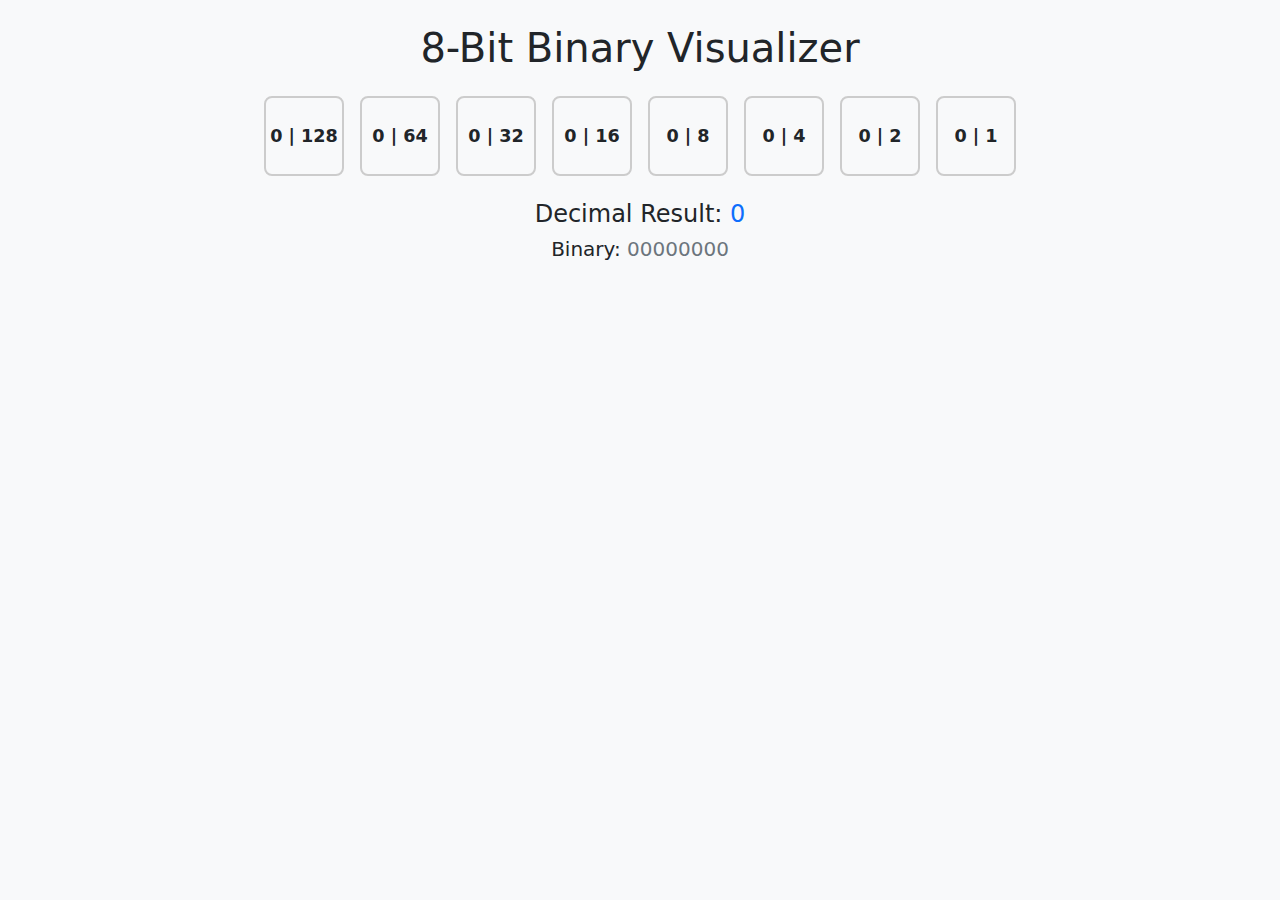
<file: 8-Bit Binary Visualizer App/index.html>
<!DOCTYPE html>
<html lang="en">

<head>
    <meta charset="UTF-8" />
    <meta name="viewport" content="width=device-width, initial-scale=1.0" />
    <title>8-Bit Visualizer</title>
    <link href="https://cdn.jsdelivr.net/npm/bootstrap@5.3.0/dist/css/bootstrap.min.css" rel="stylesheet" />
    <link rel="stylesheet" href="style.css" />
</head>

<body class="bg-light text-center py-4">

    <div class="container">
        <h1 class="mb-4">8-Bit Binary Visualizer</h1>


        <div class="d-flex flex-wrap justify-content-center gap-3 mb-4">
            <div class="bit" data-power="128"></div>
            <div class="bit" data-power="64"></div>
            <div class="bit" data-power="32"></div>
            <div class="bit" data-power="16"></div>
            <div class="bit" data-power="8"></div>
            <div class="bit" data-power="4"></div>
            <div class="bit" data-power="2"></div>
            <div class="bit" data-power="1"></div>
        </div>

        <div class="mb-3">
            <h4>Decimal Result: <span class="result text-primary">0</span></h4>
            <h5>Binary: <span class="binary text-secondary">00000000</span></h5>

        </div>
    </div>

    <script src="index.js"></script>
</body>

</html>
</file>
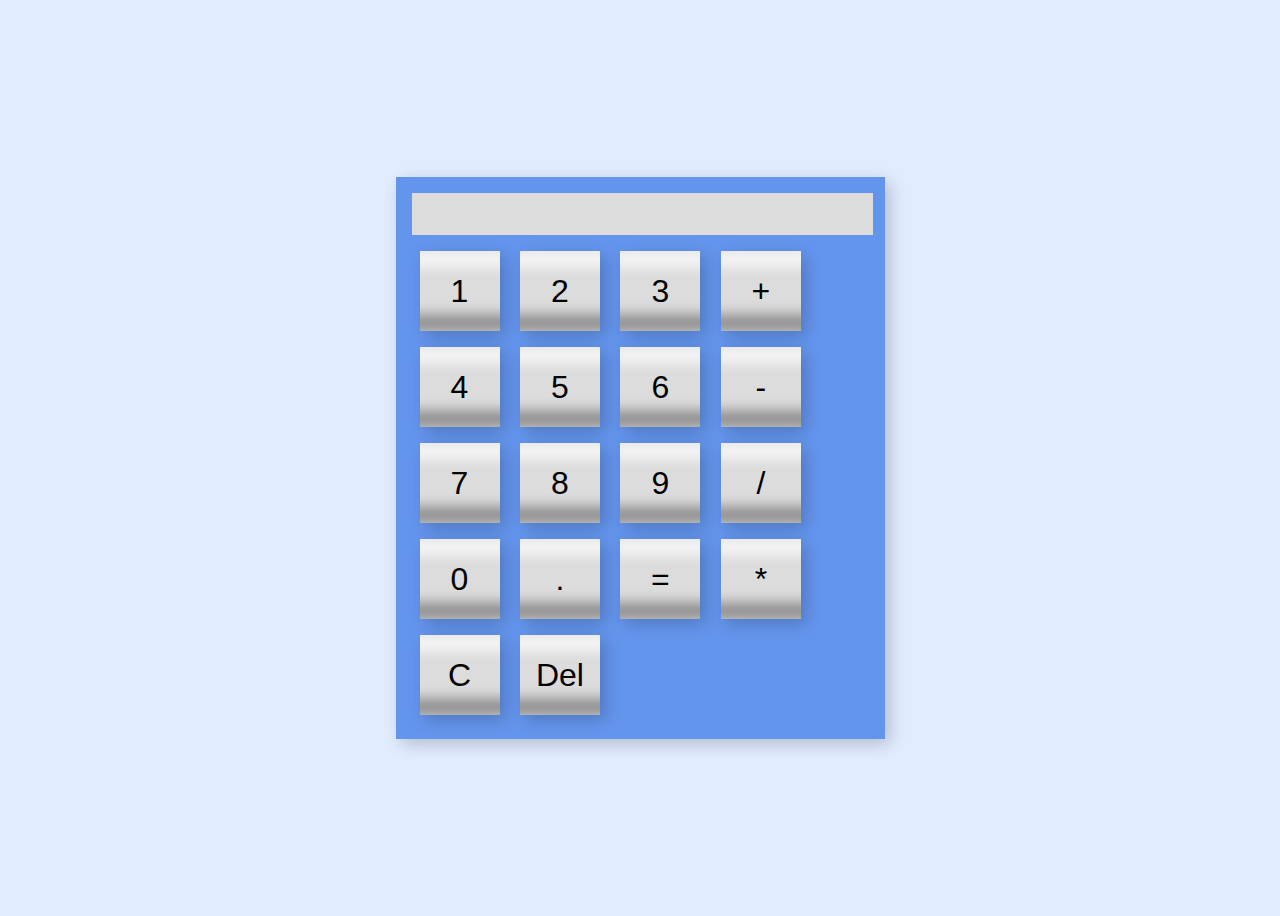
<file: Calculator App/index.html>
<!DOCTYPE html>
<html lang="en">
<head>
    <meta charset="UTF-8">
    <meta name="viewport" content="width=device-width, initial-scale=1.0">
    <link rel="stylesheet" href="style.css">
    <title>Document</title>
</head>
<body>

    <div class="container">
        <div class="calculator">
            <input type="text" disabled class="input-field">
            <br>
            <button class="input-button">1</button>
            <button class="input-button">2</button>
            <button class="input-button">3</button>
            <button class="input-button">+</button>
            <br>
            <button class="input-button">4</button>
            <button class="input-button">5</button>
            <button class="input-button">6</button>
            <button class="input-button">-</button>
            <br>
            <button class="input-button">7</button>
            <button class="input-button">8</button>
            <button class="input-button">9</button>
            <button class="input-button">/</button>
            <br>
            <button class="input-button">0</button>
            <button class="input-button">.</button>
            <button class="eval-button">=</button>
            <button class="input-button">*</button>
            <br>
            <button class="clear-button">C</button>
            <button class="delete-button">Del</button>
        </div>
    </div>

    <script src="index.js"></script>
</body>
</html>
</file>
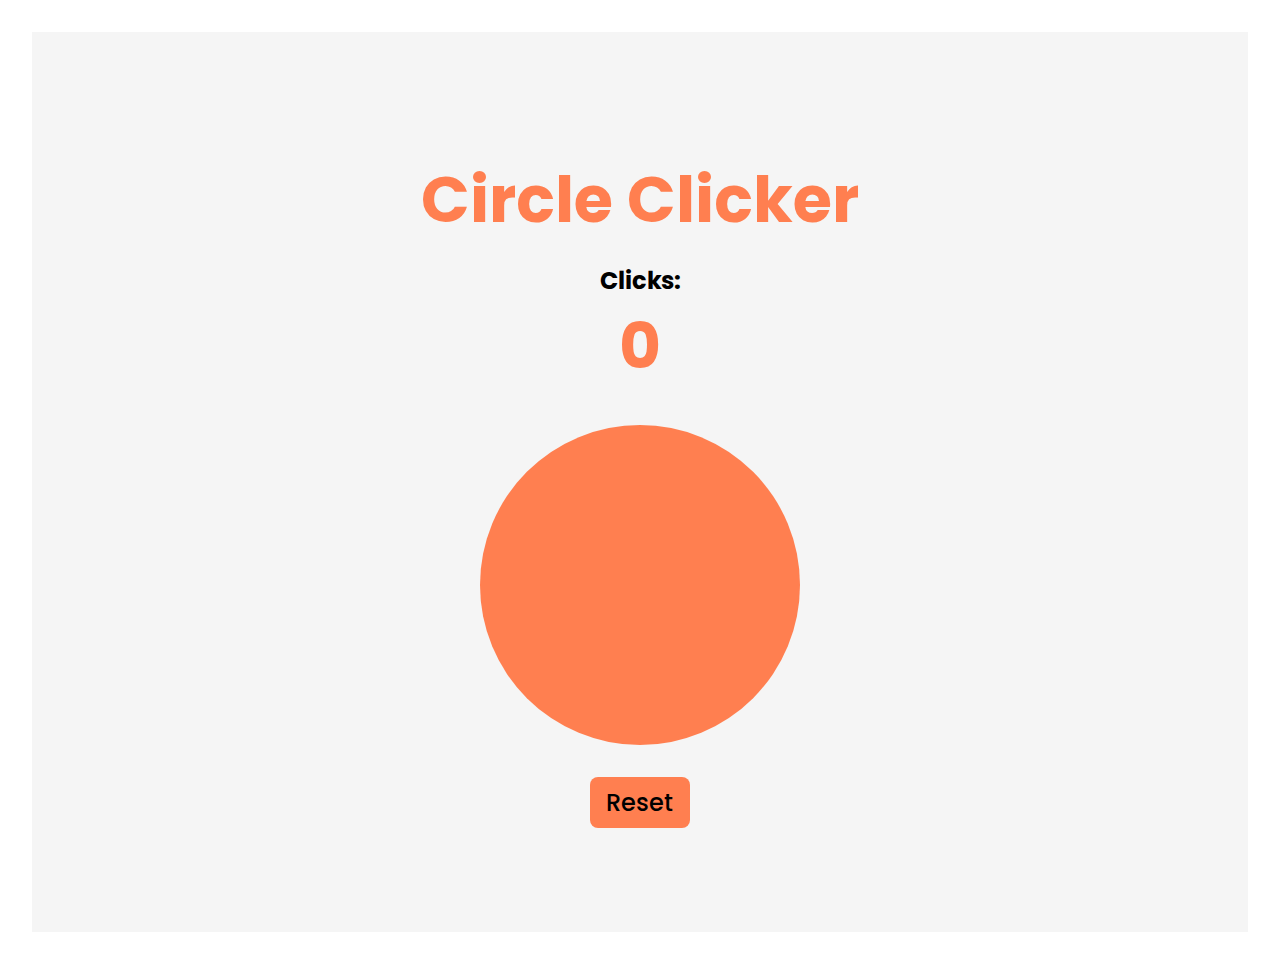
<file: Circle Clicker/index.html>
<!DOCTYPE html>
<html lang="en">
<head>
    <meta charset="UTF-8">
    <meta name="viewport" content="width=device-width, initial-scale=1.0">
    <link rel="stylesheet" href="style.css">
    <title>Document</title>
</head>
<body>
    
    <div class="container">
        <div class="labels-container">
            <h1>Circle Clicker</h1>
            <div class="inner-container">
                <h2>Clicks:</h2>
                <h2 class="points">0</h2>
            </div>
        </div>
        <div class="cookie"></div>
        <button class="button">Reset</button>
    </div>

    <script src="index.js"></script>
</body>
</html>
</file>
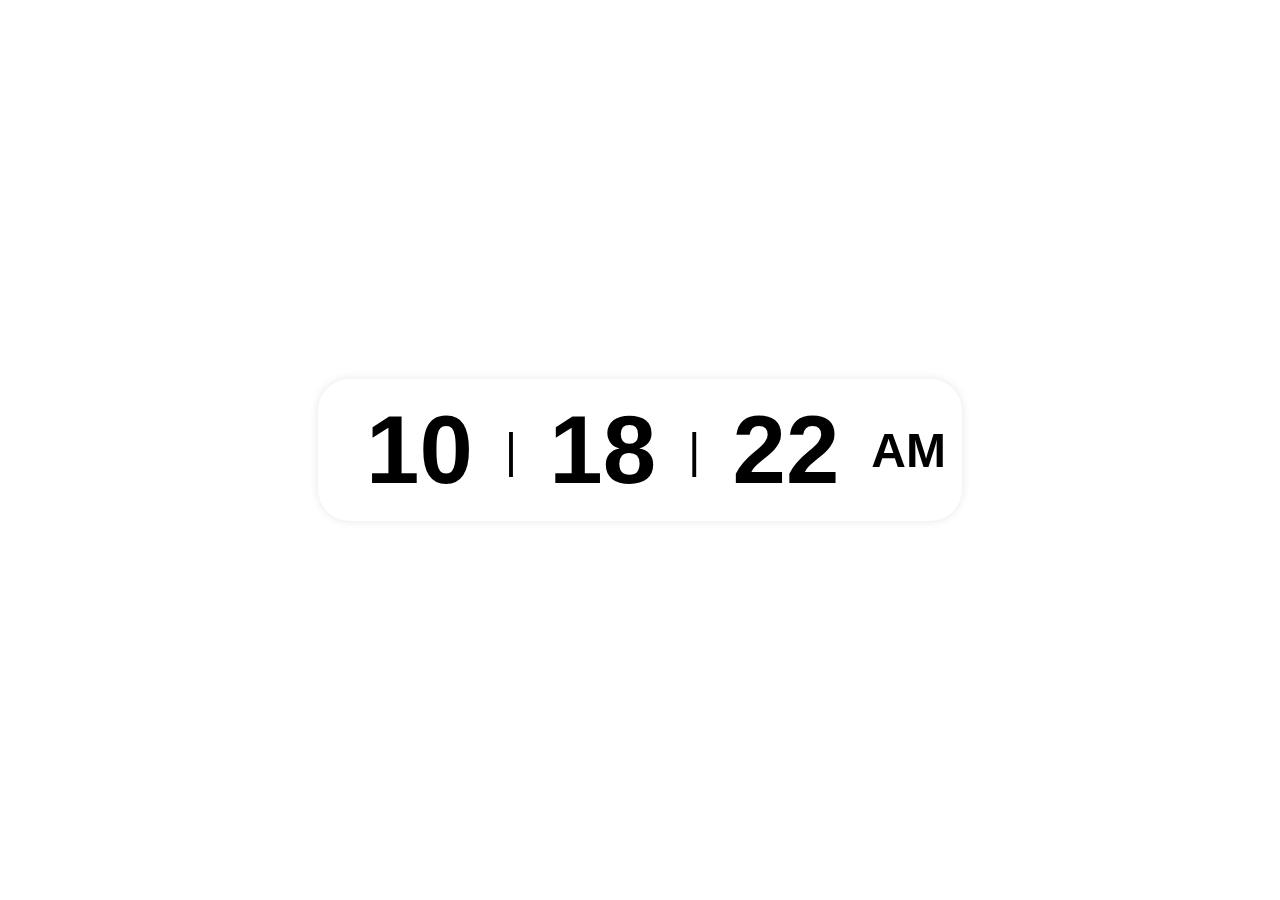
<file: Clock App/index.html>
<!DOCTYPE html>
<html lang="en">
<head>
    <meta charset="UTF-8">
    <meta name="viewport" content="width=device-width, initial-scale=1.0">
    <link rel="preconnect" href="https://fonts.googleapis.com">
    <link rel="preconnect" href="https://fonts.gstatic.com" crossorigin>
    <link href="https://fonts.googleapis.com/css2?family=Dela+Gothic+One&display=swap" rel="stylesheet">
    <link rel="stylesheet" href="style.css">
    <title>Document</title>
</head>
<body>

    <div class="clock">
        <div class="inner-container">
            <div class="block">
                <h1 class="hours">00</h1>
            </div>
            |
            <div class="block">
                <h1 class="minutes">00</h1>
            </div>
            |
            <div class="block">
                <h1 class="seconds">00</h1>
            </div>
            <span class="time-type"></span>
        </div>
        
    </div>
    <script src="index.js"></script>
</body>
</html>
</file>
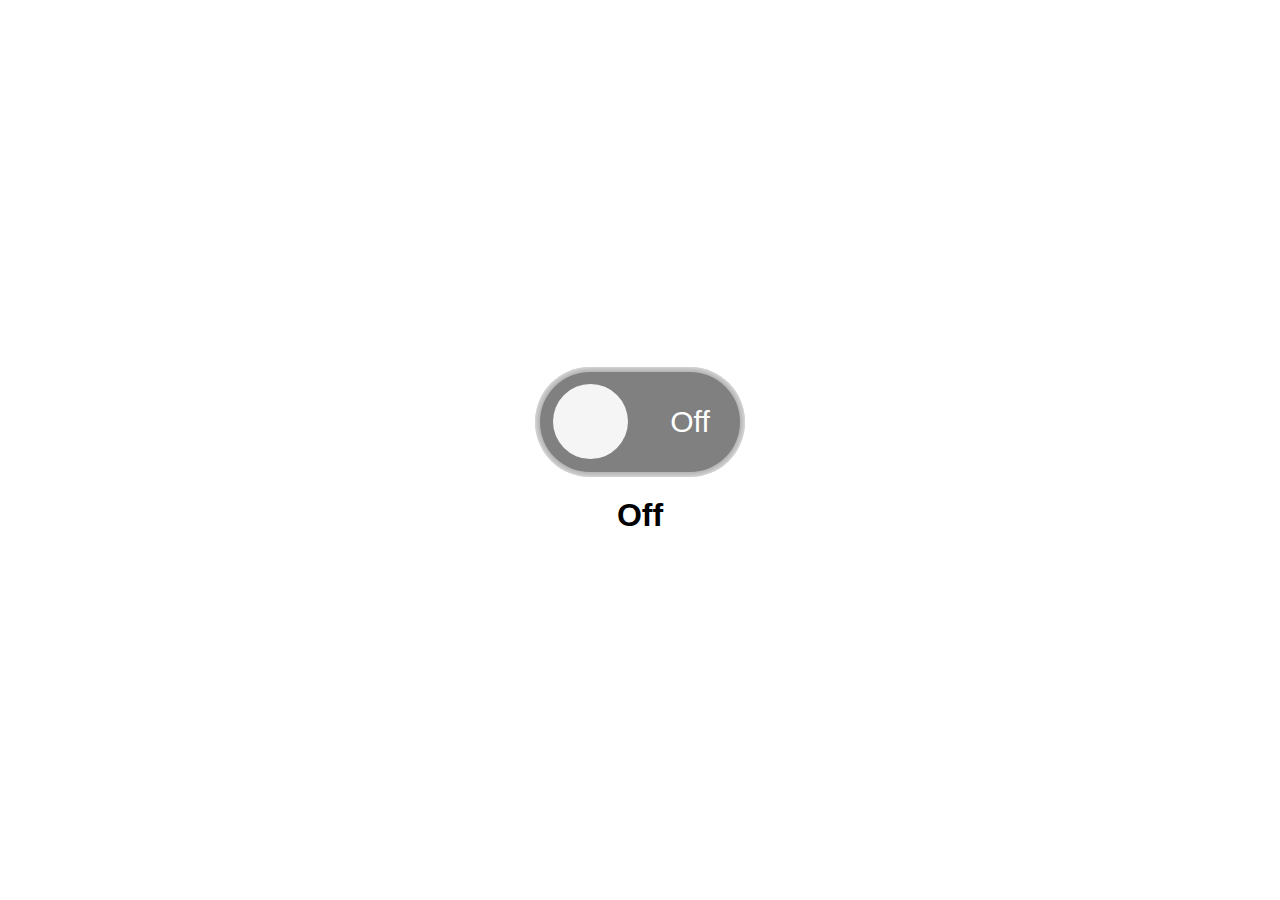
<file: Custom Switch/index.html>
<!DOCTYPE html>
<html lang="en">
<head>
    <meta charset="UTF-8">
    <meta name="viewport" content="width=device-width, initial-scale=1.0">
    <link rel="stylesheet" href="style.css">
    <title>Document</title>
</head>
<body>
    <div class="switch-container">
        <div class="switch-body">
            <span class="switch-state">Off</span>
            <div class="switch-circle"></div>
        </div>
    </div>
    <h1 class="switch-text">Off</h1>
    <script src="index.js"></script>
</body>
</html>
</file>
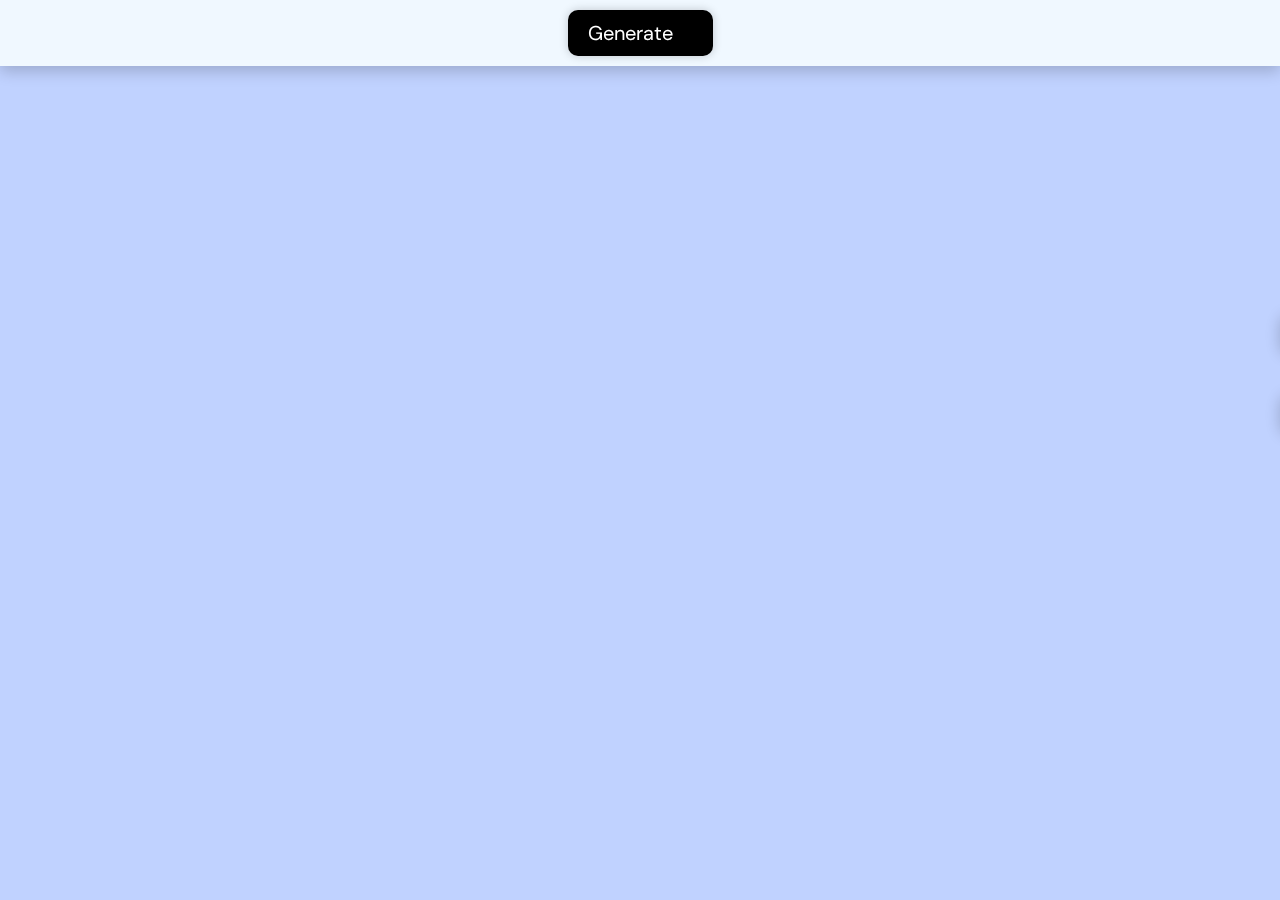
<file: Image show generator App/index.html>
<!DOCTYPE html>
<html lang="en">

<head>
    <meta charset="UTF-8">
    <meta name="viewport" content="width=device-width, initial-scale=1.0">
    <link rel="stylesheet" href="https://cdnjs.cloudflare.com/ajax/libs/font-awesome/6.6.0/css/all.min.css"
        integrity="sha512-Kc323vGBEqzTmouAECnVceyQqyqdsSiqLQISBL29aUW4U/M7pSPA/gEUZQqv1cwx4OnYxTxve5UMg5GT6L4JJg=="
        crossorigin="anonymous" referrerpolicy="no-referrer" />
    <style>
        @import url('https://fonts.googleapis.com/css2?family=DM+Sans:ital,opsz,wght@0,9..40,100..1000;1,9..40,100..1000&display=swap');

        :root {
            --transition-time: .2s ease-in-out;
        }

        * {
            margin: 0;
            padding: 0;
            box-sizing: border-box;
            font-family: 'Dm Sans', sans-serif;
        }

        section {
            min-height: 100vh;
            position: relative;
            padding: 130px 80px;
            display: flex;
            gap: 40px;
            justify-content: center;
            align-content: center;
            align-items: center;
            flex-wrap: wrap;
            background-color: #c0d2ff;
        }

        .card-desc {
            padding-bottom: 40px;
        }

        .card {
            background-color: whitesmoke;
            color: black;
            width: 400px;
            border-radius: 15px;
            overflow: clip;
            transition: var(--transition-time);
            cursor: pointer;
            position: relative;
        }

        .card:hover {
            translate: 0 -1%;
            box-shadow: 0px 5px 15px rgba(0, 0, 0, .2);
        }

        .card-title {
            margin-bottom: 20px;
        }

        .img-div {
            background-color: transparent;
        }


        img {
            width: 100%;
            border-bottom: solid gainsboro;
            box-shadow: 0rem 0rem 1rem rgba(0, 0, 0, .5);
        }

        .card-content {
            padding: 20px;
        }

        .dl-btn {
            position: absolute;
            width: 100%;
            border: none;
            background-color: rgba(0, 0, 0, 0.1);
            color: white;
            padding: 6px;
            backdrop-filter: blur(20px);
            translate: 0 -150%;
            transition: var(--transition-time);
            cursor: pointer;
            font-size: 18px;
        }

        .dl-btn:hover {
            background-color: rgba(0, 0, 0, 0.2);
        }

        .dl-btn:active {
            transition: .1s;
            background-color: rgba(0, 0, 0, 0.3);
        }

        .card:hover .dl-btn {
            translate: 0 50%;
        }

        .gen-btn {
            font-size: 20px;
            padding: 10px 20px;
            border-radius: 10px;
            background-color: black;
            color: white;
            transition: var(--transition-time);
            cursor: pointer;
            z-index: 1000;
            box-shadow: 0 0 10px rgba(0, 0, 0, .2);
            border: none;
            display: flex;
            justify-content: center;
            align-items: center;
            gap: 20px;
        }

        .gen-btn:hover {
            background-color: white;
            color: black;
        }

        .gen-btn:active {
            transition: .1s;
            background-color: rgb(236, 236, 236);
        }

        .card-url {
            color: cornflowerblue;
            transition: var(--transition-time);
            text-decoration: none;
        }

        .card-url:hover {
            text-decoration: underline;
        }

        .msg-box {
            background-color: rgba(255, 255, 255, .3);
            backdrop-filter: blur(10px);
            padding: 20px;
            border-left: 4px solid;
            bottom: 0;
            margin: 20px;
            right: -150%;
            transition: var(--transition-time);
            z-index: 1;
            position: fixed;
            margin-right: 0;
        }

        .msg-desc {
            margin-bottom: 20px;
        }

        .hidden {
            display: none;
        }

        .search-box {
            position: absolute;
            left: 10%;
            font-size: 18px;
            z-index: 1000;
            border-radius: 10px;
            background-color: whitesmoke;
            display: flex;
            align-items: center;
            justify-content: space-between;
            box-shadow: 0 5px 15px rgba(0, 0, 0, 0.2);
            display: none;
            translate: -150% 0;
            transition: var(--transition-time);

        }

        .search-input {
            border-radius: 10px;
            border: none;
            padding: 10px;
            outline: none;
            font-size: 18px;
            border-top-left-radius: 0;
            border-bottom-left-radius: 0;
        }

        .srch-btn {
            border: none;
            font-size: 20px;
            padding: 10px 15px;
            border-radius: 10px;
            cursor: pointer;
            border-top-right-radius: 0;
            border-bottom-right-radius: 0;
        }

        .srch-btn:hover {
            background-color: gainsboro;
        }

        .srch-btn:active {
            transition: .1s;
            background-color: grey;
            color: white;
        }

        @keyframes fadeInLeft {
            from {
                display: none;
                translate: -150% 0;
            }

            to {
                display: block;
                translate: 0% 0%;
            }
        }

        @keyframes fadeInRight {
            from {
                display: none;
                translate: 150% 0;
            }

            to {
                display: flex;
                translate: 0% 0%;
            }
        }

        .nav {
            display: flex;
            align-items: center;
            justify-content: center;
            flex-direction: row-reverse;
            width: 100%;
            background-color: aliceblue;
            box-shadow: 0 5px 15px rgba(0, 0, 0, 0.2);
            position: fixed;
            top: 0;
            padding: 10px;
            z-index: 1000;
        }

        @media (max-width: 800px) {
            .search-box {
                left: 0;
                margin-left: 10px;
            }

            .search-input {
                width: 80px;
            }

            .srch-btn {
                border-radius: 10px;
                left: 0;
            }

            .nav {
                justify-content: space-between;
            }
        }

        .hovering-btns {
            position: fixed;
            bottom: 50%;
            right: 0;
            margin: 20px;
            display: flex;
            flex-direction: column;
            gap: 40px;
            translate: 150% 0;
        }

        .hovering-btns button {
            font-size: 20px;
            aspect-ratio: 1;
            padding: 20px;
            border-radius: 10px;
            border: none;
            cursor: pointer;
            transition: var(--transition-time);
            box-shadow: 0 5px 15px rgba(0, 0, 0, 0.2);
        }

        .hovering-btns button:hover {
            background-color: whitesmoke;
        }

        .hovering-btns button:active {
            transition: .1s;
            background-color: gainsboro;
        }
    </style>
    <title>Document</title>
</head>

<body>
    <section class="main">
        <div class="nav">
            <button class="gen-btn">Generate <i class="fa fa-star"></i></button>
            <div class="search-box">
                <button class="srch-btn"><i class="fa fa-search"></i></button>
                <input type="text" class="search-input" placeholder="Search for image ID">
            </div>
        </div>
        <div class="msg-box">
            <h1 class="msg-title">Generated images succesfully <i class="fa fa-check"></i></h1>
            <p class="msg-desc">Enjoy!</p>
            <div class="progress"></div>
        </div>
    </section>
    <div class="hovering-btns">
        <button class="up-btn"><i class="fa fa-arrow-up"></i></button>
        <button class="down-btn"><i class="fa fa-arrow-down"></i></button>
    </div>
</body>
</html>
</file>
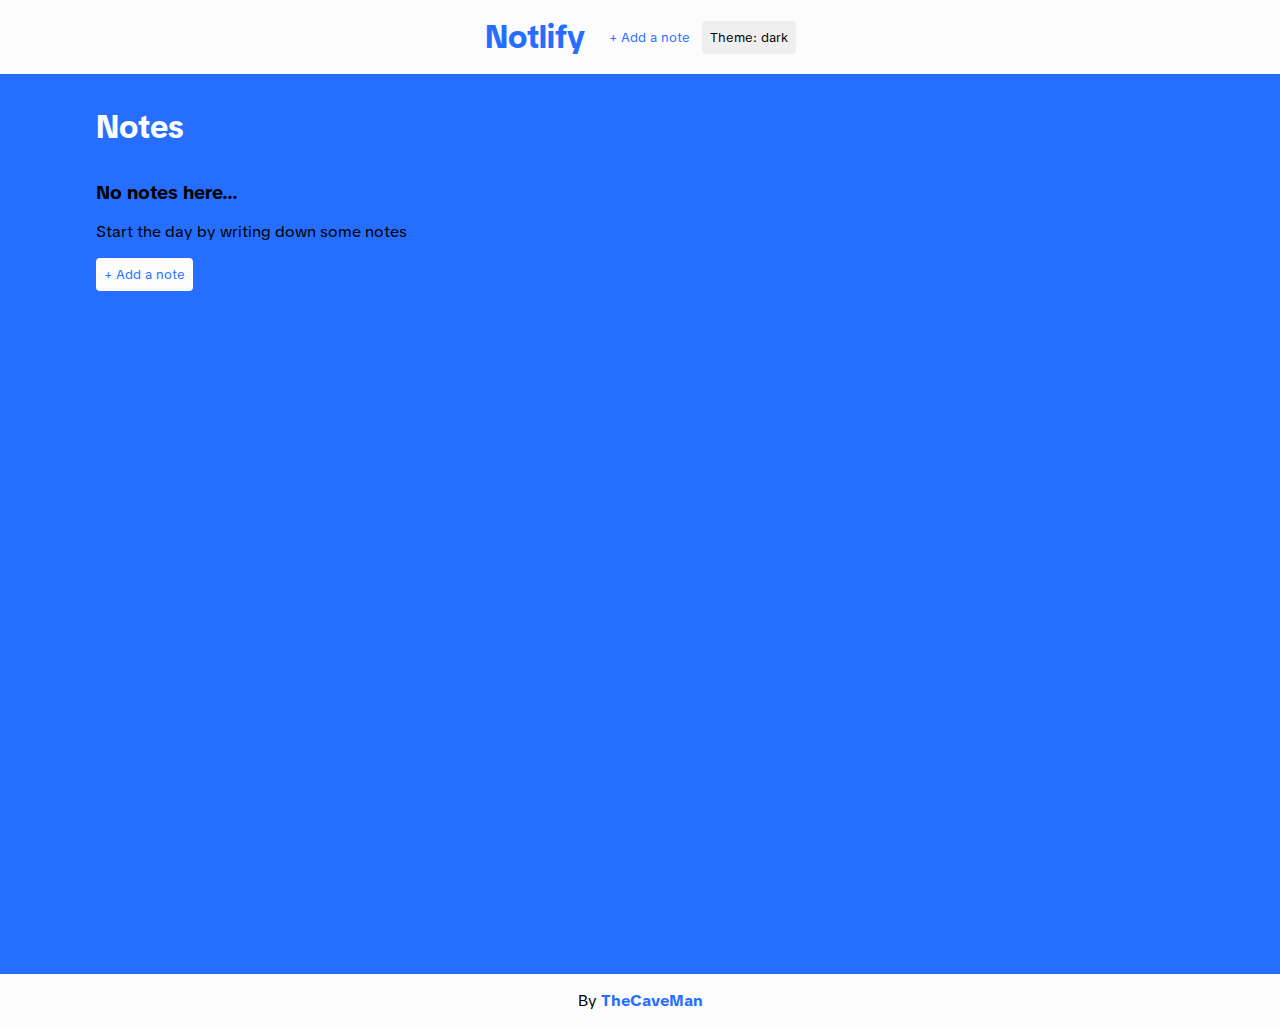
<file: MY NOTE APP/index.html>
<!DOCTYPE html>
<html lang="en">

<head>
    <meta charset="UTF-8" />
    <meta name="viewport" content="width=device-width, initial-scale=1" />
    <link rel="stylesheet" href="style.css" />
    <title>Notlify</title>
</head>

<body>

    <dialog id="modal" aria-modal="true" role="dialog" aria-labelledby="modalTitle" tabindex="0">
        <div class="modal-content">
            <button class="dialog-close" onclick="closeNoteDialog()" aria-label="Close modal">✖️</button>
            <h2 id="modalTitle" class="modal-title">Add a note</h2>

            <label for="dialogInput">Title</label>
            <input type="text" id="dialogInput" name="dialogTitle" placeholder="Add note title here..." />

            <label for="dialogContent">Content</label>
            <textarea id="dialogContent" name="dialogContent" placeholder="Add note content here..."></textarea>

            <div class="dialog-btns">
                <button class="dialog-apply btn-primary">Apply</button>
                <button class="dialog-cancel" onclick="closeNoteDialog()">Cancel</button>
            </div>
        </div>
    </dialog>

    <header>
        <h1>Notlify</h1>
        <div class="header-btns">
            <button class="btn-primary add-btn" onclick="openNoteDialog()">+ Add a note</button>
            <button class="theme-btn">Theme: dark</button>
        </div>
    </header>

    <main>
        <h1 class="main-title">Notes</h1>

        <div class="empty-notes-content">
            <h3>No notes here...</h3>
            <p>Start the day by writing down some notes</p>
            <button class="btn-primary add-btn" onclick="openNoteDialog()">+ Add a note</button>
        </div>

        <div class="note-container"></div>
    </main>

    <footer>
        <span>By <strong>TheCaveMan</strong></span>
    </footer>

    <script src="index.js"></script>
</body>

</html>
</file>
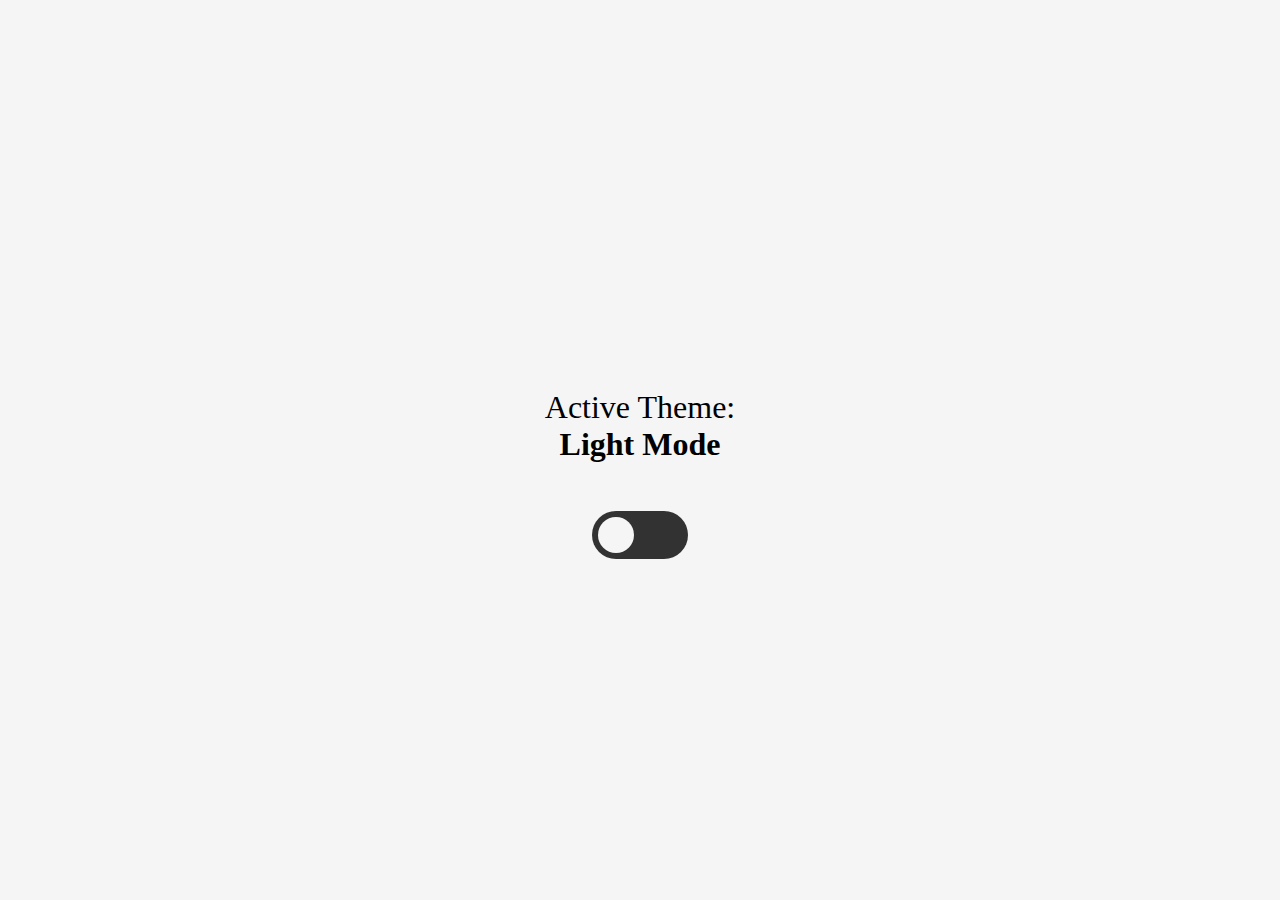
<file: Theme Switch App/index.html>
<!DOCTYPE html>
<html lang="en">
<head>
    <meta charset="UTF-8">
    <meta name="viewport" content="width=device-width, initial-scale=1.0">
    <link rel="stylesheet" href="https://cdnjs.cloudflare.com/ajax/libs/font-awesome/6.6.0/css/all.min.css" integrity="sha512-Kc323vGBEqzTmouAECnVceyQqyqdsSiqLQISBL29aUW4U/M7pSPA/gEUZQqv1cwx4OnYxTxve5UMg5GT6L4JJg==" crossorigin="anonymous" referrerpolicy="no-referrer" />
    <link rel="stylesheet" href="style.css">
    <title>Document</title>
</head>
<body>
    <div class="label-container">
        <h1 class="label">Active Theme: </h1>
        <h1 class="theme">Light Mode</h1>
    </div>
    <div class="switch">
        <div class="icon-container">
            <i class="fa fa-moon" id="icon"></i>
        </div>
        <div class="circle"></div>
    </div>
    <script src="index.js"></script>
</body>
</html>
</file>
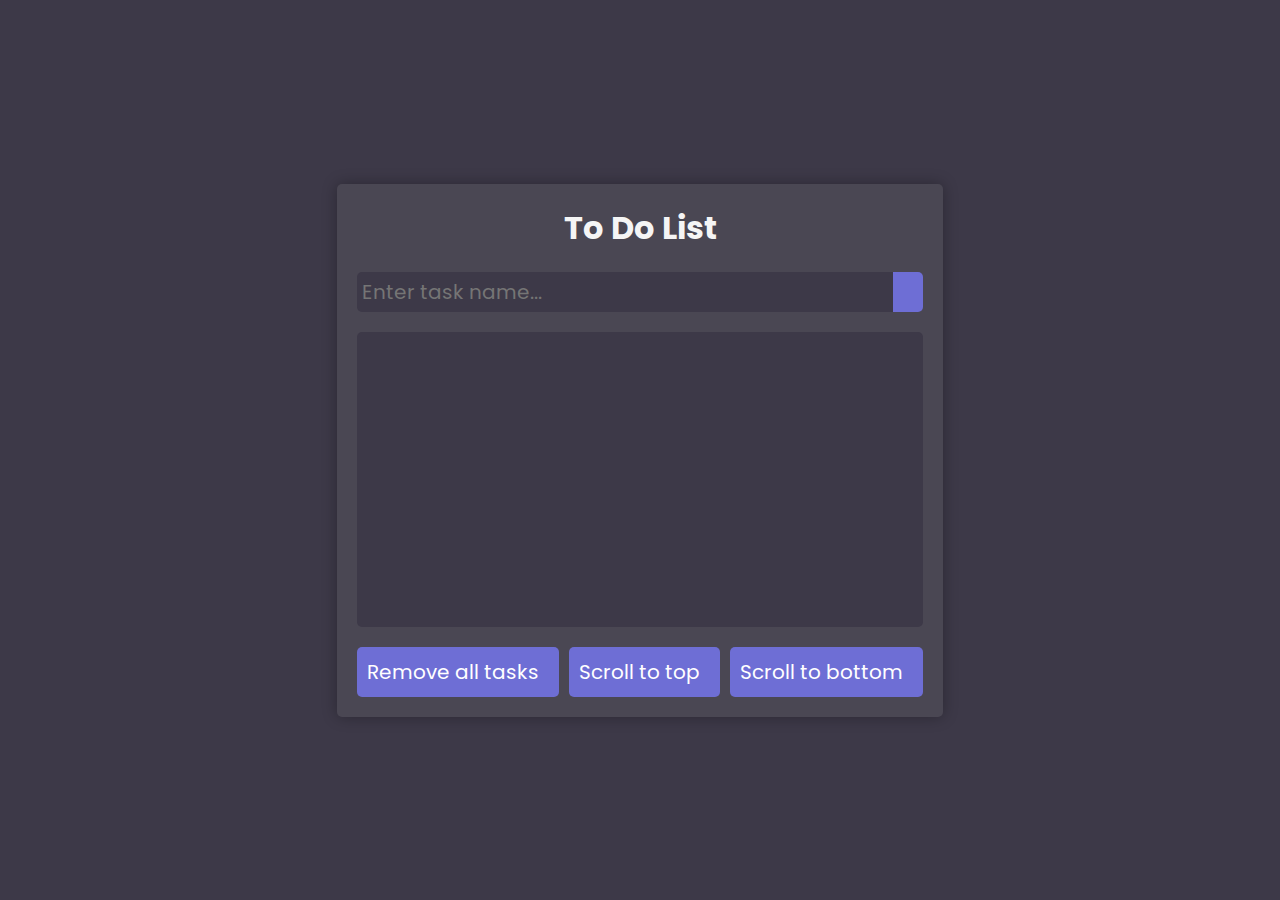
<file: To Do List App/index.html>
<!DOCTYPE html>
<html lang="en">
<head>
    <meta charset="UTF-8">
    <meta name="viewport" content="width=device-width, initial-scale=1.0">
    <link rel="stylesheet" href="https://cdnjs.cloudflare.com/ajax/libs/font-awesome/6.6.0/css/all.min.css" integrity="sha512-Kc323vGBEqzTmouAECnVceyQqyqdsSiqLQISBL29aUW4U/M7pSPA/gEUZQqv1cwx4OnYxTxve5UMg5GT6L4JJg==" crossorigin="anonymous" referrerpolicy="no-referrer" />
    <link rel="stylesheet" href="style.css">
    <title>To Do List</title>
</head>
<body>
    
    <div class="container">
        <h1 class="title">To Do List <i class="fa fa-list"></i></h1>
        <div class="input-field">
            <input type="text" class="task-input" placeholder="Enter task name...">
            <button class="add-task-btn"><i class="fa fa-plus"></i></button>
        </div>
        <div class="tasks-container">
            <div class="task-placeholder">
                <span class="task-placeholder-text">Tasks go here...</span>
            </div>
        </div>
        <div class="container-btns">
            <button class="remove-tasks-btn">Remove all tasks <i class="fa fa-trash"></i></button>
            <button class="scrll-top-btn">Scroll to top <i class="fa fa-arrow-up"></i></button>
            <button class="scrll-bottom-btn">Scroll to bottom <i class="fa fa-arrow-down"></i></button>
        </div>
    </div>

    <script src="index.js"></script>
</body>
</html>
</file>
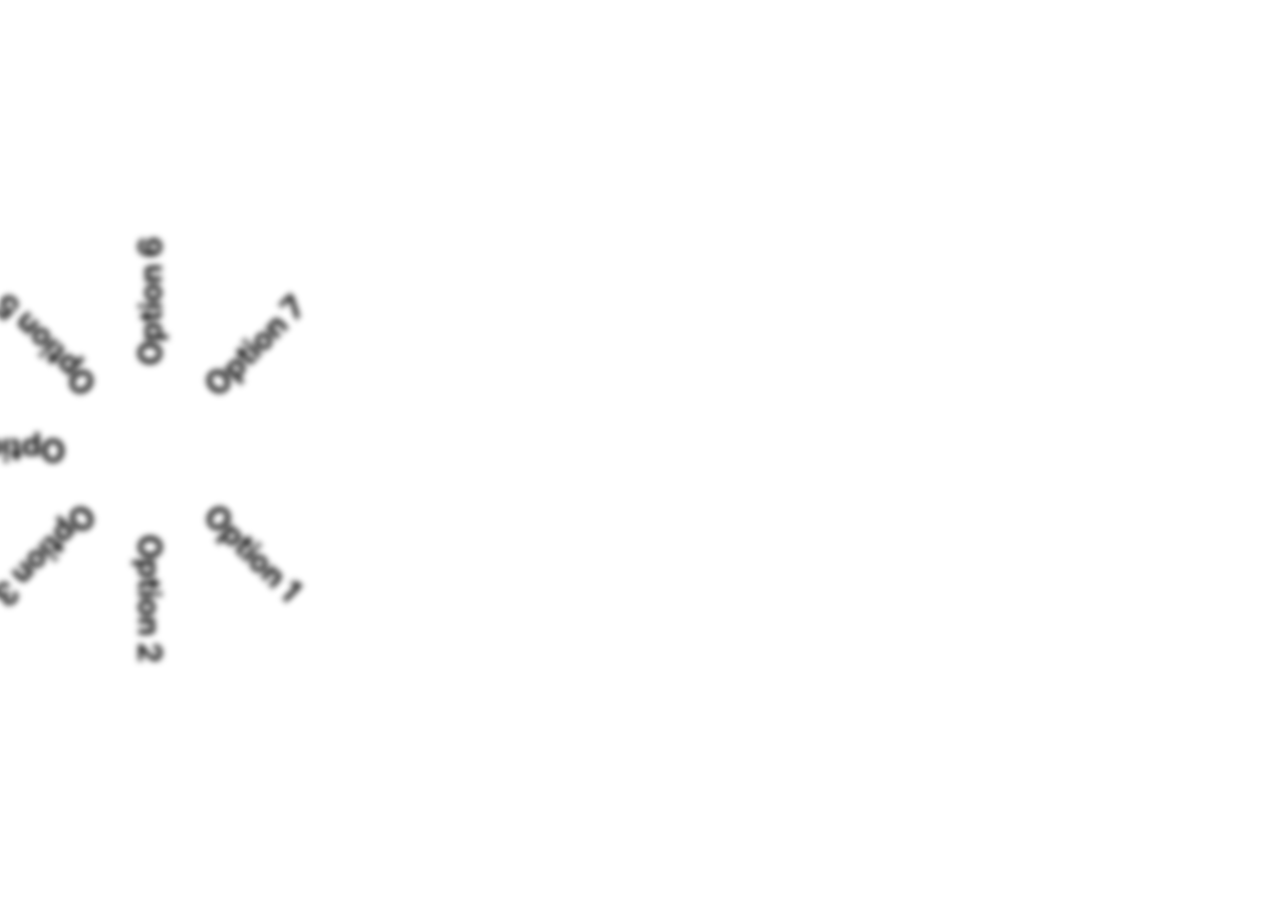
<file: What even is this app/index.html>
<!DOCTYPE html>
<html lang="en">
<head>
    <meta charset="UTF-8">
    <meta name="viewport" content="width=device-width, initial-scale=1.0">
    <link rel="stylesheet" href="style.css">
    <title>Document</title>
</head>
<body>
    <div class="container-circle">
        <div class="option-container" style="--i: 1;">
            <div class="option">
                <h1 class="option-name">Option 1</h1>
            </div>
        </div>
        <div class="option-container" style="--i: 2;">
            <div class="option">
                <h1 class="option-name">Option 2</h1>
            </div>
        </div>
        <div class="option-container" style="--i: 3;">
            <div class="option">
                <h1 class="option-name">Option 3</h1>
            </div>
        </div>
        <div class="option-container" style="--i: 4;">
            <div class="option">
                <h1 class="option-name">Option 4</h1>
            </div>
        </div>
        <div class="option-container" style="--i: 5;">
            <div class="option">
                <h1 class="option-name">Option 5</h1>
            </div>
        </div>
        <div class="option-container" style="--i: 6;">
            <div class="option">
                <h1 class="option-name">Option 6</h1>
            </div>
        </div>
        <div class="option-container" style="--i: 7;">
            <div class="option">
                <h1 class="option-name">Option 7</h1>
            </div>
        </div>
    </div>
    <script src="index.js"></script>
</body>
</html>
</file>
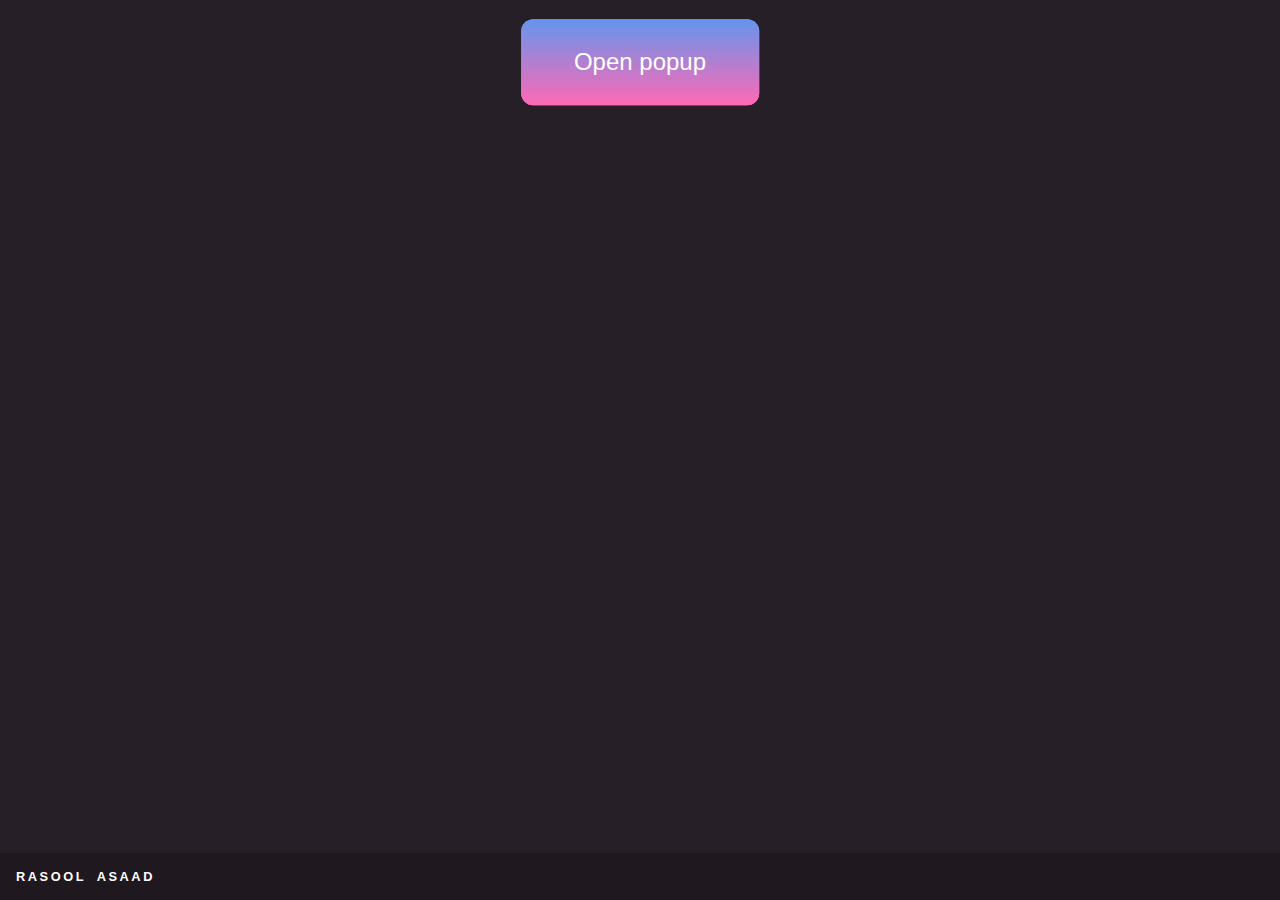
<file: Modal/Popup App/index.html>
<!DOCTYPE html>
<html lang="en">
<head>
    <meta charset="UTF-8">
    <meta name="viewport" content="width=device-width, initial-scale=1.0">
    <link rel="stylesheet" href="https://cdnjs.cloudflare.com/ajax/libs/font-awesome/6.6.0/css/all.min.css" integrity="sha512-Kc323vGBEqzTmouAECnVceyQqyqdsSiqLQISBL29aUW4U/M7pSPA/gEUZQqv1cwx4OnYxTxve5UMg5GT6L4JJg==" crossorigin="anonymous" referrerpolicy="no-referrer" />
    <link rel="stylesheet" href="style.css">
    <title>Document</title>
</head>
<body>
    <div class="backdrop"></div>
    <button class="toggle-button">Open popup <i class="fa fa-arrow-up"></i></button>

    <div class="popup-container">
        <button class="close-button"><span class="close-icon">✖</span></button>
        <h1 class="title">Hello! Please hold up <i class="fa fa-hand"></i></h1>
        <p>Help us improve this website by sending feedback using the text field below! <i class="fa fa-fire"></i></p>
        <textarea class="textarea" name="" id="" placeholder="Enter your amazing feedback!"></textarea>
        <div class="button-container">
            <button class="primary-btn" id="submit">Submit</button>
            <button class="secondary-btn" id="no-submit">Don't submit</button>
        </div>
        <h2 class="message"></h2>
    </div>

    <footer>
        <h1>Rasool Asaad</h1>
    </footer>

    <script src="index.js"></script>
</body>
</html>
</file>
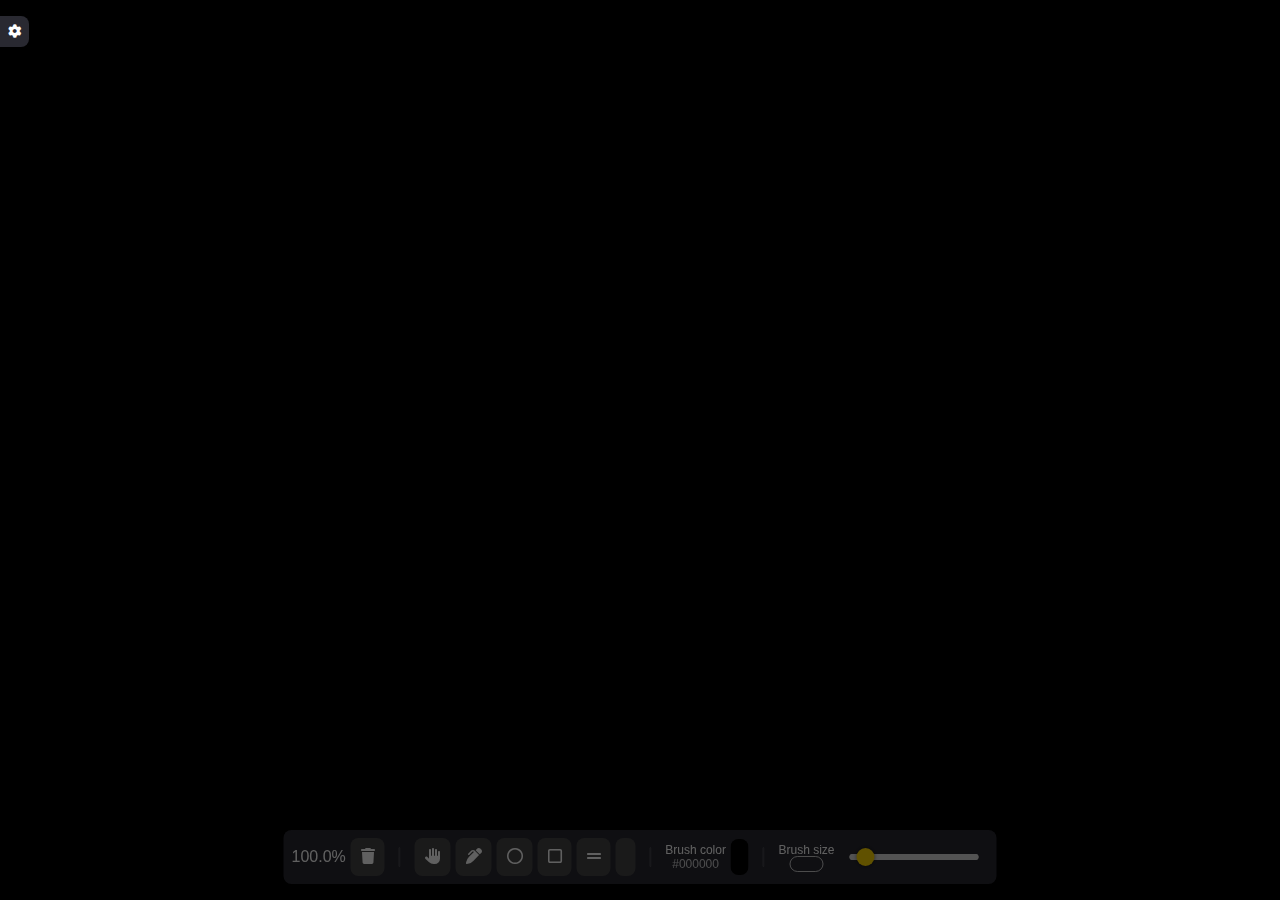
<file: Whiteboard/Graph paper App/index.html>
<!DOCTYPE html>
<html lang="en">

<head>
    <meta charset="UTF-8">
    <meta name="viewport" content="width=device-width, initial-scale=1.0">
    <link rel="stylesheet" href="https://cdnjs.cloudflare.com/ajax/libs/font-awesome/6.7.2/css/all.min.css"
        integrity="sha512-Evv84Mr4kqVGRNSgIGL/F/aIDqQb7xQ2vcrdIwxfjThSH8CSR7PBEakCr51Ck+w+/U6swU2Im1vVX0SVk9ABhg=="
        crossorigin="anonymous" referrerpolicy="no-referrer" />
    <link rel="stylesheet" href="style.css">
    <title>Whiteboard/Graph Paper</title>
</head>

<body>
    <div class="brush-cursor"></div>
    <nav>
        <button class="nav-btn">
        <i class="fa fa-gear"></i></button>
        <div class="card">
            <label for="canvas-color" class="nav-label">Canvas color</label>
            <input type="color" name="canvas-color" class="canvas-color" value="#fff">
        </div>
        <div class="card">
            <label for="grid-color" class="nav-label">Grid color</label>
            <input type="color" name="grid-color" class="grid-color" value="#000">
        </div>
        <div class="card">
            <label for="theme" class="nav-label">Theme</label>
            <select name="theme" class="theme">
                <option value="dark" class="option">Dark</option>
                <option value="light" class="option">Light</option>
            </select>
        </div>
        <!-- <div class="card layers">
            <label for="" class="nav-label">Layers</label>
            <div class="layer">
                <h4 class="layer-title">Layer 1</h4>
            </div>
            <div class="layer">
                <span class="layer-title">Layer 2</span>
            </div>
            <div class="layer">
                <span class="layer-title">Layer 3</h4>
            </div>
            <div class="layer">
                <span class="layer-title">Layer 4</span>
            </div>
        </div> -->
    </nav>
    <div class="toolbar">
        <div class="toolbar-group">
            <span class="zoom-level">100%</span>
            <button class="toolbar-btn clear-btn">
                <i class="fas fa-trash"></i>
            </button>
            <hr style="rotate: 90deg; width: 100%; border: solid 1px; opacity: 0.125; border-radius: 1000px;">
            <button class="toolbar-btn" data-drawmode="move">
                <i class="fa fa-hand"></i>
            </button>
            <button class="toolbar-btn" data-drawmode="free">
                <i class="fa fas fa-pen-alt"></i>
            </button>
            <button class="toolbar-btn" data-drawmode="circle">
                <i class="far far fa-circle"></i>
            </button>
            <button class="toolbar-btn" data-drawmode="square">
                <i class="far fa-square"></i>
            </button>
            <button class="toolbar-btn" data-drawmode="line">
                <i class="fa fas fa-grip-lines"></i>
            </button>
            <button class="toolbar-btn" data-drawmode="text"><i class="fa fas fa-text-heightt"></i></button>
            <hr style="rotate: 90deg; width: 100%; border: solid 1px; opacity: 0.125; border-radius: 1000px;">
            <div class="brush-details-box">
                <label for="brush-color" class="brush-label">Brush color</label>
                <span class="brush-label brush-property-text brush-color-text">#drs. maj.</span>
            </div>
            <input type="color" class="line-color-box" name="brush-color">
            <hr style="rotate: 90deg; width: 100%; border: solid 1px; opacity: 0.125; border-radius: 1000px;">
            <div class="brush-details-box">
                <label for="brush-size" class="brush-label">Brush size</label>
                <input type="number" class="brush-label brush-property-text brush-size-text" max="250" min="2">
            </div>
            <input type="range" class="brush-line-width" value="15" min="0.1" max="250" name="brush-size">
        </div>
    </div>
    <canvas id="graph-canvas"></canvas>
    <script src="index.js"></script>
</body>

</html>
</file>
<file: 8-Bit Binary Visualizer App/style.css>
.bit {
    width: 80px;
    height: 80px;
    display: flex;
    align-items: center;
    justify-content: center;
    font-weight: bold;
    font-size: 1.1rem;
    border: 2px solid #ccc;
    border-radius: 0.5rem;
    cursor: pointer;
    user-select: none;
    transition: all 0.2s ease;
}

.bit.active {
    background-color: #0d6efd;
    color: white;
    border-color: #0d6efd;
}

.bit:hover {
    box-shadow: 0 0 0.25rem rgba(0, 123, 255, 0.5);
}
</file>
<file: Calculator App/style.css>
* {
    font-family: 'SF Pro Text', sans-serif;
}

body {
    min-height: 100vh;
    background-color: rgb(225, 236, 255);
    display: flex;
    flex-direction: column;
    justify-content: center;
    align-items: center;
    overflow: hidden;
}

.container {
    background-color: cornflowerblue;
    padding: 1rem;
    width: fit-content;
    display: flex;
    
}

input {
    font-size: 2rem;
    margin-bottom: .5rem;
}

input:disabled {
    background-color: gainsboro;
    outline: none;
    border: none;
    color: black;
    font-size: 2.2rem;
    width: 100%;
}

button {
    user-select: none;
    background-color: gainsboro;
    font-size: 1.5rem;
    border: none;
    aspect-ratio: 1;
    width: 5rem;
    margin: .5rem;
    padding: .5rem 2rem;
    font-size: 2rem;
    display: inline-flex;
    justify-content: center;
    align-items: center;
    cursor: pointer;
    position: relative;
    color: rgb(0, 0, 0);
    overflow: clip;
}

button,.container {
    box-shadow: 5px 5px 1rem rgba(0,0,0,.2);
}

button:hover {
    background-color: rgb(200,200,200);
}

button:active {
    background-color: rgb(175,175,175);
}

button::before{
    content: '';
    top: 0;
    left: -50%;
    width: 200%;
    height: 1rem;
    position: absolute;
    background-color: rgba(255, 255, 255,.75);
    filter:blur(.4rem);
}
button::after{
    content: '';
    top: 80%;
    left: -50%;
    width: 200%;
    height: 1rem;
    position: absolute;
    background-color: rgba(0, 0, 0, 0.375);
    filter:blur(.4rem);
}
.input-field::before{
    content: '';
    top: 0;
    left: -50%;
    width: 200%;
    height: 1rem;
    position: absolute;
    background-color: rgba(255, 255, 255,.75);
    filter:blur(.4rem);
}
.input-field::after{
    content: '';
    top: 80%;
    left: -50%;
    width: 200%;
    height: 1rem;
    position: absolute;
    background-color: rgba(0, 0, 0, 0.375);
    filter:blur(.4rem);
}
</file>
<file: Circle Clicker/style.css>
@import url('https://fonts.googleapis.com/css2?family=Poppins:ital,wght@0,100;0,200;0,300;0,400;0,500;0,600;0,700;0,800;0,900;1,100;1,200;1,300;1,400;1,500;1,600;1,700;1,800;1,900&display=swap');

:root {
    --hover-color: hsl(16, 100%, 70%);
    --active-color: hsl(16, 100%, 62%);
}

* {
    margin: 0;
    padding: 0;
    box-sizing: border-box;
    font-family: 'Poppins', sans-serif;
}

body {
    display: flex;
    height: 100vh;
    justify-content: center;
    align-items: center;
    margin: 2rem;
    overflow: hidden;
}

.container {
    display: flex;
    flex-direction: column;
    align-items: center;
    justify-content: center;
    width: 100%;
    height: 100%;
    padding: 2rem;
    background-color: whitesmoke;
    position: relative;
}

h1 {
    font-size: 4rem;
    color: coral;
    padding: 1rem;
    border-radius: .5rem;
}

h1, .points {
    pointer-events: none;
    user-select: none;
}

.cookie {
    aspect-ratio: 1;
    width: 20rem;
    background-color: coral;
    clip-path: circle(50%);
    cursor: pointer;
    transition: .3s;
    margin: 2rem;
}

.cookie:hover {
    scale: 1.01;
    background-color: var(--hover-color);
}

.cookie:active {
    transition: 0s;
    scale: .99;
    background-color: var(--active-color);
}

.labels-container {
    top: 20%;
    text-align: center;
}

.points {
    font-size: 4rem;
    color: coral;
}

.button {
    background-color: coral;
    font-size: 1.5rem;
    padding: .5rem 1rem;
    border: none;
    border-radius: .5rem;
    cursor: pointer;
    transition: .3s;
    font-weight: 500;
}

.button:hover {
    background-color: var(--hover-color);
}

.button:active {
    transition: .0s;
    background-color: var(--active-color);
}

.increment-select {
    padding: .5rem 1rem;
    font-size: 1.5rem;
    border-radius: .5rem;
    background-color: coral;
    outline: none;
}
</file>
<file: Clock App/style.css>
* {
    margin: 0;
    padding: 0;
    font-family: 'Segoe UI', Tahoma, Geneva, Verdana, sans-serif, sans-serif;
}

body {
    min-height: 100vh;
    background-image: url(https://images.unsplash.com/photo-1656072360686-16fcef387cec?q=80&w=1932&auto=format&fit=crop&ixlib=rb-4.0.3&ixid=M3wxMjA3fDB8MHxwaG90by1wYWdlfHx8fGVufDB8fHx8fA%3D%3D);
    background-position: center;
    background-size: cover;
    background-repeat: no-repeat;
    display: flex;
    justify-content: center;
    align-items: center;
    flex-direction: column;
    overflow: hidden;
}

.clock {
    display: flex;
    align-items: center;
    text-align: center;
    flex-direction: column;
    justify-content: space-between;
    background-color: rgba(255,255,255,.1);
    backdrop-filter: blur(5px);
    padding: 1rem;
    font-size: 3rem;
    border-radius: 2rem;
    box-shadow: 0px 0px 10px rgba(0,0,0,.1);
}

.inner-container {
    display: flex;
    align-items: center;
}

.time-type {
    font-weight: bold;
}

.block {
    margin: 0 2rem;
}
</file>
<file: Custom Switch/style.css>
* {
    margin: 0;
    padding: 0;
    box-sizing: border-box;
    font-family: 'SF Pro Text', sans-serif;
}

body {
    min-height: 100vh;
    display: flex;
    align-items: center;
    justify-content: center;
    flex-direction: column;
    gap: 20px;
}

.switch-container {
    background-color: darkgrey;
    padding: 5px;
    border-radius: 1000px; 
    box-shadow: inset 0 0 10px rgba(255,255,255,1);
}

.switch-body {
    background-color: grey;
    width: 200px;
    min-height: 100px;
    border-radius: 50px;
    display: flex;
    align-items: center;
    position: relative;
    cursor: pointer;
    transition: .1s;
}

.switch-circle {
    position: absolute;
    height: 75px;
    width: 75px;
    background-color: whitesmoke;
    border-radius: 50%;
    justify-self: flex-end;
    margin: 0 12.5px;
    z-index: 1;
}

.switch-state {
    pointer-events: none;
    user-select: none;
    width: 100px;
    height: 100px;
    display: flex;
    align-items: center;
    justify-content: center;
    justify-self: flex-end;
    translate: 100%;
    font-size: 30px;
    color: white;
}

.switch-circle,
.switch-state {
    transition: .2s;
}

.switch-text {
    z-index: -1;
}

@keyframes showText {
    from {
        translate: 0% 0%;
    }
    50% {
        translate: 0 -200%;
    }    
    to {
        translate: 0% 0%;
    }
} 

@keyframes showText1 {
    from {
        translate: 0% 0%;
    }
    50% {
        translate: 0 -200%;
    }    
    to {
        translate: 0% 0%;
    }
}
</file>
<file: MY NOTE APP/style.css>
@import url('https://fonts.googleapis.com/css2?family=Inter:ital,opsz,wght@0,14..32,100..900;1,14..32,100..900&family=Michroma&family=Nunito:ital,wght@0,200..1000;1,200..1000&family=TikTok+Sans:opsz,wght@12..36,300..900&display=swap');

:root {
    --color1: #46237A;
    --color2: #256EFF;
    --color3: #FF495C;
    --color4: #3DDC97;
    --color5: #FCFCFC;
}

* {
    font-family: 'TikTok Sans', sans-serif;
    box-sizing: border-box;
    padding: 0;
    margin: 0;
    outline: none;
}

body {
    background-color: var(--color5);
}

header,
footer {
    padding: 1rem;
    display: flex;
    align-items: center;
    justify-content: center;
    gap: 1rem;
}

main {
    min-height: 100vh;
    padding: 2rem 6rem;
    background-color: var(--color2);
}

h1 {
    color: var(--color2);
}

.main-title {
    color: var(--color5);
    margin-bottom: 2rem;
}

button {
    border: none;
    padding: 0.5rem;
    border-radius: 0.25rem;
    cursor: pointer;
    transition: 0.2s;
}

.btn-primary,
.add-btn {
    border-radius: 0.25rem;
    padding: 0.5rem;
    cursor: pointer;
    transition: 0.2s;
}

.btn-primary {
    background-color: var(--color2);
    color: var(--color5);
}

.btn-primary:hover {
    background-color: var(--color5);
    color: var(--color2);
}

.btn-primary:active {
    background-color: #2462df;
}

.add-btn {
    background-color: var(--color5);
    color: var(--color2);
}

.add-btn:hover {
    background-color: var(--color2);
    color: var(--color5);
}

.empty-notes-content {
    display: flex;
    flex-direction: column;
    gap: 1rem;
    align-items: flex-start;
}

strong {
    color: var(--color2);
    position: relative;
}

footer {
    position: relative;
    display: flex;
    flex-direction: column;
}

.note-container {
    display: flex;
    flex-wrap: wrap;
    gap: 1rem;
}

.note-card {
    background-color: whitesmoke;
    padding: 1rem;
    border-radius: 0.5rem;
    display: flex;
    flex-direction: column;
    justify-content: flex-start;
    gap: 1rem;
    height: 15rem;
    width: 20rem;
    flex-shrink: 0;
}

.note-property-row {
    display: flex;
    align-items: center;
    gap: 0.5rem;
}

.note-title {
    flex: 1;
}

.delete-note {
    background-color: var(--color3);
    color: white;
}

.delete-note:hover {
    background-color: crimson;
}

.delete-note:active {
    background-color: rgb(199, 20, 56);
}

.edit-note:hover {
    background-color: rgb(234, 234, 234);
}

.edit-note:active {
    background-color: rgb(234, 234, 234);
}

.note-content {
    display: -webkit-box;
    -webkit-line-clamp: 3;
    -webkit-box-orient: vertical;
    overflow: hidden;
    text-overflow: ellipsis;
}

/* Modal styles */
#modal {
    position: fixed;
    flex-direction: column;
    padding: 1rem;
    gap: 1rem;
    border: none;
    border-radius: 1rem;
    box-shadow: 0 10px 10px rgba(0, 0, 0, 0.1);
    transform: translate(-50%, -50%);
    top: 50%;
    left: 50%;
    width: 20rem;
    z-index: 1000;
    overflow: hidden;
    background-color: var(--color5);
}

.modal-content {
    display: flex;
    flex-direction: column;
    gap: 1rem;
    position: relative;
}

.dialog-close {
    position: absolute;
    top: 0.25rem;
    right: 0.25rem;
    border-radius: 50%;
    cursor: pointer;
    background: transparent;
    border: none;
    font-size: 1.25rem;
    line-height: 1;
}

#modal label {
    color: var(--color2);
    font-weight: bold;
}

#dialogInput,
#dialogContent {
    padding: 0.5rem;
    border: 1px solid var(--color2);
    border-radius: 0.5rem;
    background-color: var(--color5);
    font-family: inherit;
    font-size: 1rem;
    width: 100%;
    box-sizing: border-box;
}

#dialogContent {
    resize: vertical;
    min-height: 6rem;
    max-height: 12rem;
}

.overlay {
    position: fixed;
    display: none;
    width: 100%;
    height: 100%;
    background-color: rgba(0, 0, 0, 0.1);
    backdrop-filter: blur(2px);
    top: 0;
    left: 0;
    z-index: 900;
}

@media (max-width: 650px) {
    main {
        padding: 1rem;
    }
    .note-card {
        width: 100%;
    }
}
</file>
<file: Theme Switch App/style.css>
:root {
    --light-color: whitesmoke;
    --dark-color: #121211;
}

* {
    margin: 0;
    padding: 0;
    box-sizing: border-box;
    font-family: 'Segoe UI';
}

body {
    background-color: whitesmoke;
    min-height: 100vh;
    display: flex;
    flex-direction: column;
    align-items: center;
    justify-content: center;
    transition: .3s;
}

.label-container {
    text-align: center;
    margin: 2rem;
    padding: 1rem;
}

.theme {
    transition: .3s;
}

.label {
    font-weight: normal;
}

button {
    font-family: 'Segoe UI', Tahoma, Geneva, Verdana, sans-serif;
    font-size: 3rem;
    padding: 2rem;
    border-radius: 11rem;
    border: none;
    background-color: gainsboro;
    transition: box-shadow .2s, filter 1s;
    cursor: pointer;
}

button:hover {
    box-shadow: inset 10px 10px 10px rgba(0,0,0,.1), inset -10px -10px 10px rgba(255,255,255,.5);
}

.switch {
    width: 6rem;
    height: 3rem;
    background-color: red;
    border-radius: 1000rem;
    background-color: rgb(50, 50, 50);
    position: relative;
    transition: .3s;
}

.circle {
    background-color: whitesmoke;
    width: 3rem;
    height: 3rem;
    border-radius: 1000rem;
    scale: .75;
    cursor: pointer;
    transition: .3s;
    position: absolute;
    right: 50%;
    display: flex;
    justify-content: center;
    text-align: center;
    align-items: center;
    overflow: hidden;
}

.icon-container {
    width: 3rem;
    height: 3rem;
    background-color: transparent;
    border-radius: 1000rem;
    display: flex;
    align-items: center;
    position: absolute;
    right: 0%;
    transition: .3s;
    justify-content: center;
}

#icon {
    font-size: 1.5rem;
    color: whitesmoke;
    transition: .3s;
    position: absolute;
}
</file>
<file: To Do List App/style.css>
@import url('https://fonts.googleapis.com/css2?family=Poppins&display=swap');

:root {
    --color: rgb(110, 110, 213);
    --hover-color: rgb(130, 130, 233);
    --active-color: rgb(90, 90, 193);
    --dark-grey-shade1: rgb(61, 57, 72);
    --dark-grey-shade2: rgb(74, 71, 83);
    --dark-grey-shade3: rgb(108, 105, 116);
    --dark-grey-shade4: rgb(69, 64, 76);
    --dark-grey-shade5: rgb(92, 85, 102);
    --color2: whitesmoke;
}

button {
    transition: .2s;
}

button:active {
    transition: .1s;
}

i {
    user-select: none;
    pointer-events: none;
}

* {
    margin: 0;
    padding: 0;
    box-sizing: border-box;
    font-family: Poppins, sans-serif;
}

body {
    display: flex;
    flex-direction: column;
    justify-content: center;
    align-items: center;
    min-height: 100vh;
    background-color: var(--dark-grey-shade1);
}

.input-field i {
    margin: 0 10px;
}

.container {
    background-color: var(--dark-grey-shade2);
    padding: 20px;
    text-align: center;
    border-radius: 5px;
    box-shadow: 0 0px 15px rgba(0,0,0,.3);
}

.title {
    margin-bottom: 20px;
    color: var(--color2);
}

.tasks-container {
    background-color: var(--dark-grey-shade1);
    padding: 10px;
    border-radius: 5px;
    display: flex;
    flex-direction: column;
    gap: 10px;
    height: 295px;
    overflow-y: auto;
    overflow-x: hidden;
    position: relative;
}

.task-container button {
    display: flex;
    align-items: center;
    justify-content: center;
}

.tasks-container::-webkit-scrollbar {
    width: 10px;
}

.tasks-container::-webkit-scrollbar-track {
    border-radius: 1000px;
    background-color: var(--dark-grey-shade4);
}

.tasks-container::-webkit-scrollbar-thumb {
    background-color: var(--dark-grey-shade5);
    border-radius: 1000px;
}

.tasks-container::-webkit-scrollbar {
    padding: 10px;
}

.task {
    display: flex;
    justify-content: space-between;
    padding: 5px 10px;
    background-color: var(--dark-grey-shade2);
    border-radius: 5px;
    transition: .2s all;
    position: relative;
    align-items: center;
    translate: 150% 0%;
    color: var(--color2);
    border-bottom: 4px solid var(--dark-grey-shade2);
    font-size: 20px;
}

.task i {
    font-size: 20px;
}

@keyframes animateBack{
    from {
        translate: 150% 0%;
        transform: skewX(45deg);
        opacity: 0;
    }
    to {
        translate: 0% 0%;
    }
}
@keyframes hide {
    from  {
        translate: 0% 0%;
    }
    to {
        translate: -150% 0%;
        opacity: 0;
        transform: skewX(-45deg);
    }
}

.task:hover {
    box-shadow: 0 4px 4px rgba(0, 0, 0, 0.2);
    background-color: var(--dark-grey-shade3);
}

.task button {
    background-color: var(--color);
    padding: 5px;
    border-radius: 5px;
    border: none;
    color: white;
    cursor: pointer;
}

.task button:hover {
    background-color: var(--hover-color);
}

.task button:active {
    transition: .05s;
    background-color: var(--active-color);
}

input {
    border: none;
    padding: 5px;
    border-radius: 5px;
    border-top-right-radius: 0;
    border-bottom-right-radius: 0;
    outline: none;
    width: 100%;
    color: var(--color2);
    background-color: var(--dark-grey-shade1);
}

input, .add-task-btn {
    font-size: 20px;
}

.input-field {
    display: flex;
    align-items: center;
    justify-content: center;
    margin-bottom: 20px;
    height: 100%;
}

.add-task-btn {
    border-radius: 5px;
    height: 100%;
    border: none;
    padding: 5px;
    background-color: var(--color);
    color: white;
    cursor: pointer;
    border-bottom-left-radius: 0;
    border-top-left-radius: 0;
}

.add-task-btn:hover {
    background-color: var(--hover-color);
}

.add-task-btn:active {
    transition: .05s;
    background-color: var(--active-color);
}

.input-field:focus-within {
    outline: solid var(--color);
    border-radius: 5px;
}

.task-name {
    cursor: pointer;
}

.task-placeholder {
    display: none;
    background-color: var(--dark-grey-shade2);
    color: var(--dark-grey-shade3);
    border-radius: 5px;
    border: dashed currentColor;
    width: 100%;
    height: 44px;
    align-items: center;
    padding: 10px;
    transition: .2s;
    translate: 150% 0%;
    font-size: 20px;
}

.tasks-container:not(:has(.task)) .task-placeholder {
    display: flex;
    align-items: center;
    justify-content: flex-start;
    animation: show .2s 1 cubic-bezier(.57,-0.04,.36,1.02) forwards;
}

@keyframes show {
    to {
        translate: 0% 0%;
    }
}

.editing {
    background-color: gray;
    color: white;
    position: relative;
}

.editing::before {
    top: 0;
    left: 0;
    position: absolute;
    width: 100%;
    height: 100%;
    background-color: lime;
}

.task.checked {
    filter: grayscale(100%) brightness(75%);
}

.container-btns {
    display: flex;
    justify-content: space-around;
    align-items: center;
    margin-top: 20px;
    gap: 10px;
}

.container-btns button {
    background-color: var(--color);
    color: white;
    border: none;
    border-radius: 5px;
    align-self:center;
    padding: 10px;
    cursor: pointer;
    transition: .2s;
    font-size: 20px;
    display: flex;
    align-items: center;
    justify-content: space-between;
}

.container-btns button i {
    margin-left:10px;
}

.container-btns button:hover {
    background-color: var(--hover-color);
}

.container-btns button:active {
    transition: .05s;
    background-color: var(--active-color);
}
</file>
<file: What even is this app/style.css>
@import url('https://fonts.googleapis.com/css2?family=Inter&display=swap');


* {
    margin: 0;
    padding: 0;
    box-sizing: border-box;
    font-family: 'Inter', sans-serif;
}

body {
    min-height: 100vh;
    display: flex;
    align-items: center;
    justify-content: center;
    overflow: hidden;
    width: 100%;
}

.container-circle {
    background-color: transparent;
    width: 300px;
    height: 300px;
    border-radius: 50%;
    display: flex;
    align-items: center;
    justify-content: center;
    position: relative;
    transition: .5s ease-in-out;
    position: absolute;
    left: 0;
}
.option-container {
    width: 100%;
    rotate: calc(var(--i) * 45deg);
    position: absolute;
    cursor: pointer;

}

.option {
    background-color: transparent;
    text-align: end;
    padding: 10px;
    position: absolute;
    left: 75%;
    translate: 0 -50%;
    transition: .5s ease-in-out;
    user-select: none;
    width: max-content;
    filter: blur(3px);
}
.option.active {
    color: lightgreen;
    font-size: 30px;
    filter: blur(0px);
}
</file>
<file: Modal/Popup App/style.css>
* {
    margin: 0;
    padding: 0;
    box-sizing: border-box;
    font-family: Segoe UI, sans-serif;
    --hover-color: rgb(122, 167, 250);
    --active-color: rgb(77, 123, 209);
    --normal-color: rgba(0,0,0,.2);
}

body {
    height: 100vh;
    display: flex;
    flex-direction: column;
    align-items: center;
    justify-content: center;
    position: relative;
    overflow-x: hidden;
    background: rgb(39, 31, 39);
}

.toggle-button {
    font-size: 1.5rem;
    padding: 1em 2em;
    border-radius: 1em;
    border: none;
    cursor: pointer;
    position: absolute;
    top: 0;
    margin-top: 1em;
    color: white;
    background-color: transparent;
}

.toggle-button:hover {
    box-shadow: inset 0 0 10px rgba(0, 0, 0, 0.2);
}

.toggle-button:active {
    box-shadow: inset 0 0 10px 10px rgba(0, 0, 0, 0.3);
}

.popup-container {
    color: rgb(50,50,50);
    transition: .2s;
    background: linear-gradient(to top, whitesmoke, white);
    width: 30em;
    padding: 2em;
    height: 30em;
    position: relative;
    border-radius: 1rem;
    overflow: hidden;
    display: none;
    z-index: 1000;
    box-shadow: 5px 5px 20px rgba(0,0,0,.1);
}

.close-button {
    aspect-ratio: 1;
    position: absolute;
    top: 0;
    right: 0;
    background-color: rgba(0,0,0,.2);
    color: white;
    border: none;
    width: 2.5em;
    padding: .5em;
    font-size: 1.5em;
    cursor: pointer;
}

.close-button:hover {
    background-color: var(--hover-color);
}

.title {
    margin-bottom: 1em;
}

.close-button:active {
    background-color: var(--active-color);
}

.backdrop {
    position: fixed;
    width: 100%;
    height: 100%;
    background-color: rgba(0,0,0,.2);
    z-index: 1;
    backdrop-filter: blur(10px);
    display: none;

}

.textarea {
    border: none;
    outline: none;
    padding: .5em;
    height: 10em;
    resize: none;
    border-radius: .5em;
    margin-top: 1em;
    width: 100%;
    outline: solid transparent;
    transition: .2s;
    box-shadow: 0px 0px 10px rgba(0, 0, 0, 0.1);
}

.textarea:focus {
    outline: solid cornflowerblue;
}

footer {
    position: absolute;
    bottom: 0;
    left: 0;
    padding: 1em;
    background-color: rgba(0, 0, 0, 0.2);
    width: 100%; 
}

footer h1 {
    font-size: .8em;
    word-spacing: .4em;
    letter-spacing: .2em;
    text-transform: uppercase;
    color: white;  
}

.close-button span {
    transition: .2s;
}

.close-button:hover span {
    rotate: 45deg;
}

.button-container {
    width: 100%;
    display: flex;
    justify-content: flex-end;
    gap: 1em;
    padding: 1em;
}

.primary-btn {
    background-color: var(--hover-color);
    color: white;
}

button:not(.toggle-button, .close-button) {
    font-size: 1em;
    border-radius: .5em;
    border: none;
    padding: .5em;
    cursor: pointer;
    box-shadow: 0 0 10px rgba(0,0,0,.2);
    position: relative;
}

.toggle-button::before, .toggle-button::after {
    content: '';
    position: absolute;
    top: 0%;
    left: 0%;
    width: 100%;
    height: 100%;
    z-index: -1;
    padding: .2em;
    transform: translate(-.2em, -.2em);
    border-radius: .5em;
    pointer-events: none;
    user-select: none;
    background: linear-gradient(to bottom, cornflowerblue, hotpink);
}

.toggle-button::before {
    animation: rotateHue 3s infinite linear;
}

.toggle-button::after {
    z-index: -1000;
    animation: rotateHue2 3s infinite linear;
} 

@keyframes rotateHue {
    from {
        filter: hue-rotate(0deg);
    }
    to {
        filter: hue-rotate(360deg);
    }
}

@keyframes rotateHue2 {
    from {
        filter: hue-rotate(0deg) blur(10px);
    }
    to {
        filter: hue-rotate(360deg) blur(10px);
    }
}

.message {
    margin-top: .5em;
    text-align: center;
}
</file>
<file: Whiteboard/Graph paper App/style.css>
:root {
    --ui-color-dark: rgb(41, 41, 49);
    --ui-text-color-dark: white;
    --ui-button-dark: rgb(70, 70, 70);
    --ui-color-light: rgb(219, 219, 219);
    --ui-text-color-light: rgb(41, 41, 51);
    --ui-button-light: rgb(224, 224, 224);
    --canvas-dark: black;
    --canvas-light: white;
    --grid-color-dark: white;
    --grid-color-light: black;
}

* {
    font-family: 'Trebuchet MS', 'Lucida Sans Unicode', 'Lucida Grande', 'Lucida Sans', Arial, sans-serif;
    box-sizing: border-box;
    padding: 0;
    margin: 0;
    color: var(--ui-text-color-dark);
}

body {
    margin: 0;
    overflow: hidden;
}

canvas {
    display: block;
    background-color: var(--canvas-dark);
    transition: background-color 0.2s;
}

.toolbar {
    position: fixed;
    background-color: var(--ui-color-dark);
    width: fit-content;
    height: fit-content;
    left: 50%;
    bottom: 0;
    translate: -50% 0%;
    margin-bottom: 1rem;
    border-radius: .5rem;
    box-shadow: 0px 10px 10px rgba(0, 0, 0, .2);
    padding: .5rem;
    align-items: center;
    justify-content: center;
    gap: 15px;
    opacity: .375;
    transition: opacity 0.2s, background-color 0.2s;
}


.toolbar-group {
    display: flex;
    flex-direction: row;
    width: fit-content;
    gap: 5px;
    align-items: center;
    justify-content: center;
}

.toolbar-btn {
    padding: 10px;
    border: none;
    border-radius: .5rem;
    cursor: pointer;
    font-size: 1rem;
    transition: scale 0.2s, box-shadow 0.2s, background-color 0.2s;
    background-color: var(--ui-button-dark);
    color: var(--ui-text-color-dark);
}

.toolbar-btn:hover {
    filter: brightness(1.02);
}

.toolbar-btn:active {
    filter: brightness(0.98);
}

.toolbar-close {
    position: absolute;
    top: 0;
    left: 0;
    border: none;
    background-color: transparent;
    border-radius: 50%;
    color: black;
    cursor: pointer;
    font-size: 1.3rem;
}

.toolbar-close:hover {
    filter: brightness(1.02);
}

.toolbar-close:active {
    filter: brightness(0.98);
}

.line-color-box {
    border: none;
    border-radius: 1rem;
}

.toolbar .toolbar-btn:hover {
    scale: 1.1;
}

.text-box 
{
    position: fixed;
    background-color: transparent;
    color: black;
    border-radius: .5rem;
}

.toolbar-btn:not(.clear-btn).activated {
    background-color: gold;
    box-shadow: 0 0 10px 2px gold;
    color: black;
}

input[type="range"] {
    -webkit-appearance: none;
    /* Remove default styling */
    width: 200px;
    height: 6px;
    background: #ddd;
    border-radius: 3px;
    outline: none;
    margin: 0 10px;
    cursor: pointer;
}

/* WebKit (Chrome, Safari, Edge) Track */
input[type="range"]::-webkit-slider-runnable-track {
    height: 6px;
    background: #ddd;
    border-radius: 3px;
}

/* WebKit Thumb */
input[type="range"]::-webkit-slider-thumb {
    -webkit-appearance: none;
    appearance: none;
    width: 18px;
    height: 18px;
    background: gold;
    border-radius: 50%;
    cursor: pointer;
    margin-top: -6px;
    /* To center thumb on track */
    box-shadow: 0 0 4px rgba(0, 0, 0, 0.5);
    transition: background 0.3s;
}

input[type="range"]:hover::-webkit-slider-thumb {
    background: #444;
}

/* Firefox Track */
input[type="range"]::-moz-range-track {
    height: 6px;
    background: #888;
    border-radius: 3px;
}

/* Firefox Thumb */
input[type="range"]::-moz-range-thumb {
    width: 18px;
    height: 18px;
    background: #444;
    border-radius: 50%;
    cursor: pointer;
    box-shadow: 0 0 4px rgba(0, 0, 0, 0.5);
    transition: background 0.3s;
}

input[type="range"]:hover::-moz-range-thumb {
    background: #222;
}

/* IE Track */
input[type="range"]::-ms-track {
    height: 6px;
    background: var(--ui-button-dark);
    border-color: transparent;
    color: transparent;
}

/* IE Thumb */
input[type="range"]::-ms-thumb {
    width: 18px;
    height: 18px;
    background: var(--ui-button-dark);
    cursor: pointer;
    box-shadow: 0 0 4px rgba(0, 0, 0, 0.5);
    transition: background 0.3s;
}

input[type="range"]:hover::-ms-thumb {
    background: #222;
}

input[type="color"] {
    -webkit-appearance: none;
    border: none;
    width: 2.2rem;
    height: 2.2rem;
    padding: 0;
    background: none;
    cursor: pointer;
}

/* Remove default style in WebKit browsers */
input[type="color"]::-webkit-color-swatch-wrapper {
    padding: 0;
}

input[type="color"]::-webkit-color-swatch {
    border: none;
}

/* Firefox */
input[type="color"]::-moz-color-swatch {
    border: none;
}

.nav-label
{
    color: var(--ui-text-color-dark);
    transition: color 0.2s;
}

nav {
    position: fixed;
    height: 100vh;
    width: 15rem;
    background-color: var(--ui-color-dark);
    padding: 1rem;
    display: flex;
    flex-direction: column;
    gap: 1rem;
    translate: -100% 0%;
    transition: translate 0.2s, background-color 0.2s;
}

.nav-btn {
    position: absolute;
    left: 100%;
    background-color: var(--ui-color-dark);
    border-radius: .5rem;
    border-top-left-radius: 0;
    border-bottom-left-radius: 0;
    border: none;
    padding: .5rem;
    cursor: pointer;
}

label {
    font-size: 1.2rem;
}

input[type="color"] {
    width: 100%;
    border-radius: .5rem;
}

.card {
    border: .1rem solid var(--ui-button-dark);
    padding: .5rem;
    border-radius: .5rem;
}

.brush-label {
    font-size: .75rem;
    text-wrap-mode: nowrap;
}

.brush-details-box {
    display: flex;
    flex-direction: column;
    align-items: center;
    justify-content: center;
}

.brush-property-text {
    opacity: .75;
}

.brush-size-text {
    width: 2rem;
    background-color: transparent;
    border: none;
    outline: 1px solid;
    border-radius: .5rem;
    padding: 0rem .5rem;
}

/* .layers
{
    display: flex;
    flex-direction: column;
    gap: .5rem;

}

.layer
{
    width: 100%;
    height: fit-content;
    padding: .5rem;
    border-radius: .5rem;
    background-color: whitesmoke;
}

.layer-title
{
    color: black;

} */

.zoom-level {
    user-select: none;
    cursor: pointer;
    transition: scale 0.2s;
}

.zoom-level:hover {
    scale: 1.1;
}

.zoom-level:active {
    scale: 0.9;
}

.brush-cursor {
    position: fixed;
    background-color: none;
    border: 1px dashed rgba(0, 0, 0, 1);
    border-radius: 50%;
    translate: -50% -50%;
    pointer-events: none;
}

.theme {
    outline: none;
    color: var(--ui-text-color-dark);
    background-color: var(--ui-color-dark);
    border-radius: .5rem;
    padding: .25rem .5rem;
}

.option {
    background-color: var(--ui-color-dark);
    color: var(--ui-text-color-dark);
}
</file>
